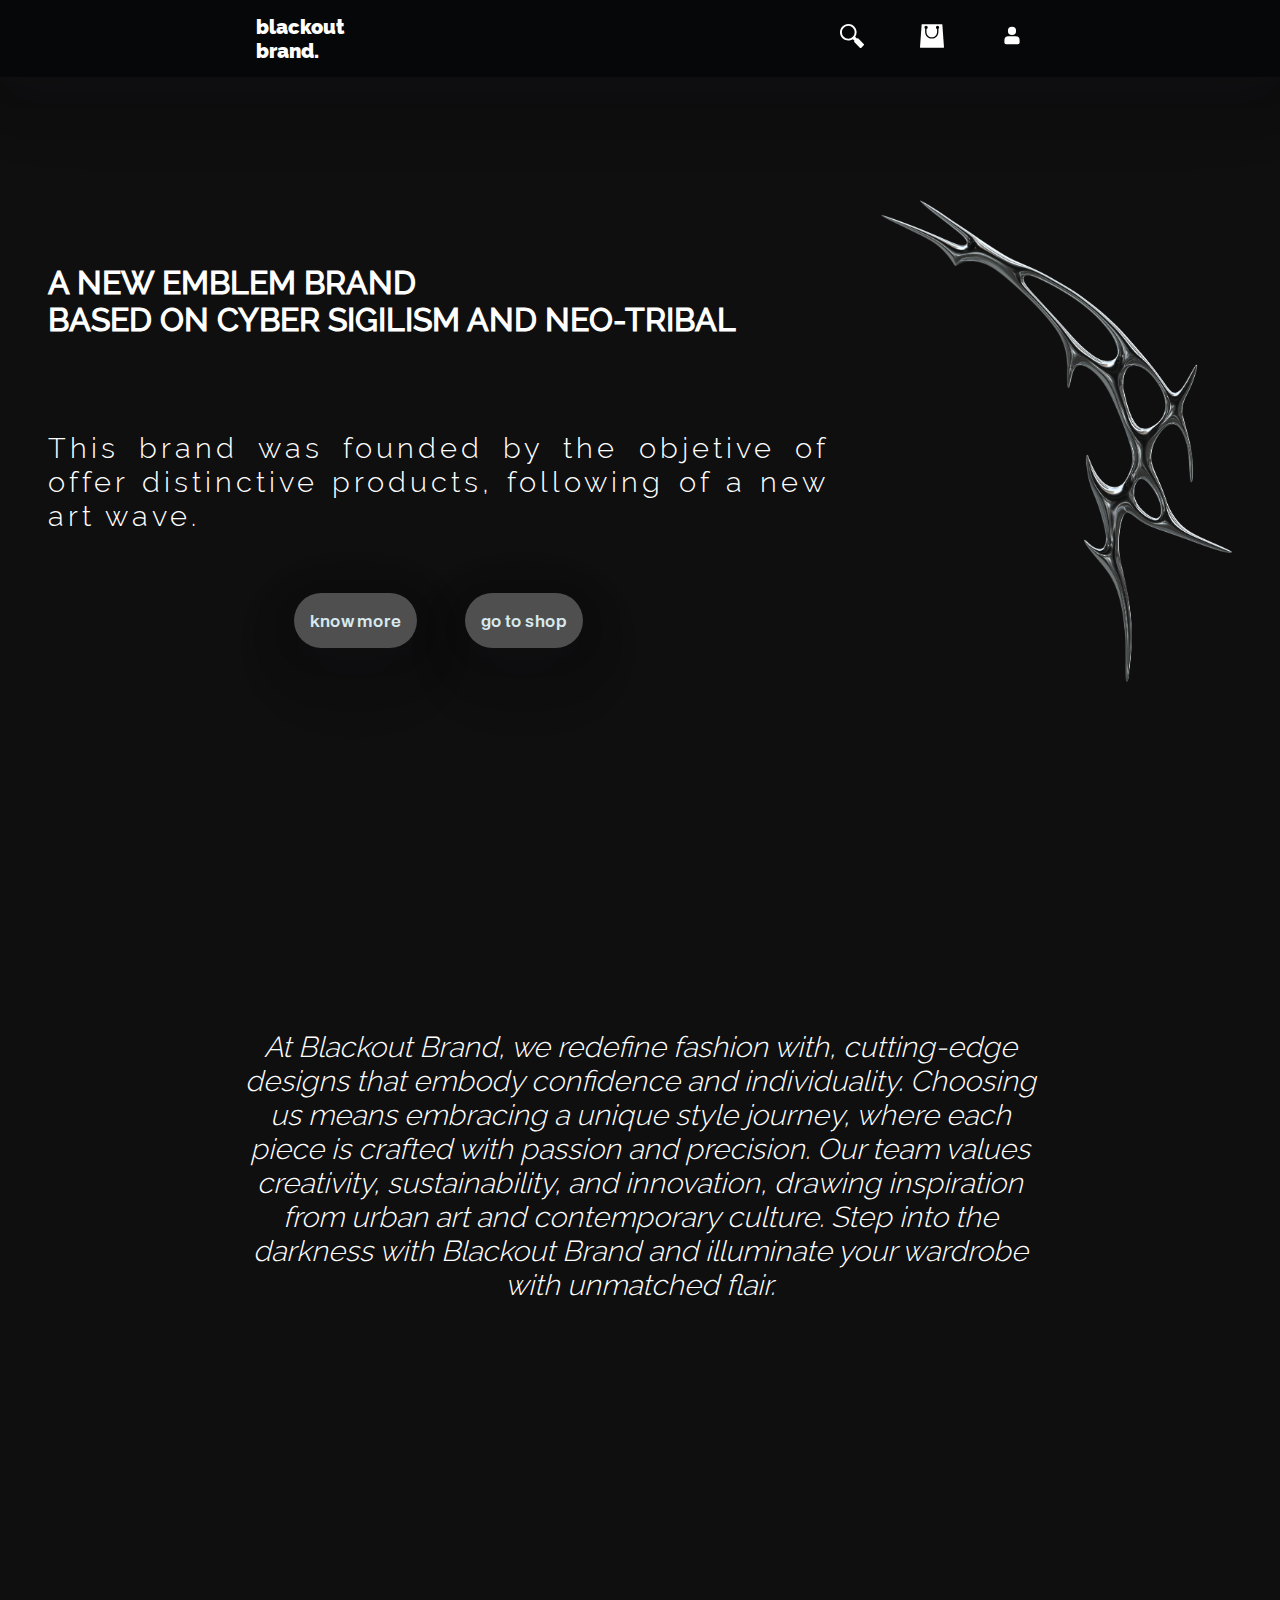
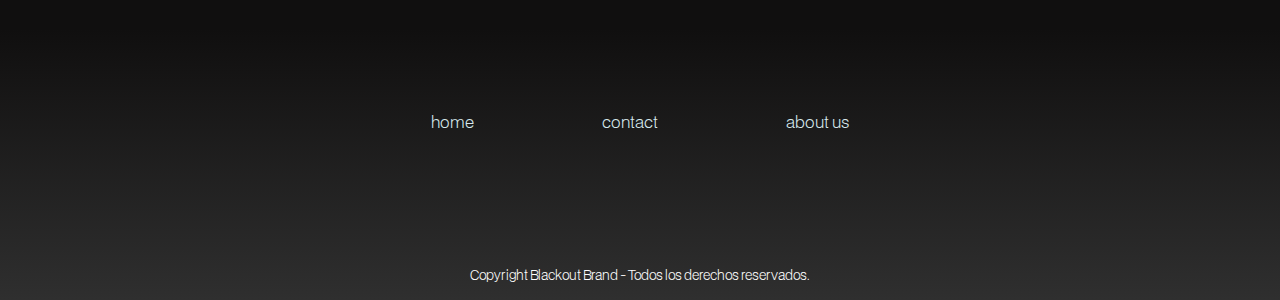
<file: index.html>
<!DOCTYPE html>
<html lang="en">
<head>
    <link rel="stylesheet" href="/assets/CSS/header.css">
    <link rel="stylesheet" href="/assets/CSS/index.css">
    <link rel="stylesheet" href="/assets/CSS/footer.css">
    <meta charset="UTF-8">
    <meta name="viewport" content="width=device-width, initial-scale=1.0">
    <title>blackout brand</title>
</head>
<body>
    <header>
        <nav>
            <div class="logo"> 
                <p>blackout</p>
                <p>brand.</p>
            </div>
            <ul class="navbar">
                <li class="nav_item"><a href=""><img src="/assets/images/icons/search-icon.svg" alt=""></a></li>
                <li class="nav_item"><a href=""><img src="/assets/images/icons/shopping-bag-1-icon.svg" alt=""></a></li>
                <li class="nav_item"><a href=""><img src="/assets/images/icons/user-icon.svg" alt=""></a></li>
            </ul>
        </nav>
    </header>
    <main id="home">
        <section class="container_hero">
            <div class="hero_text">
                <h3> A NEW EMBLEM BRAND <br> BASED ON CYBER SIGILISM AND NEO-TRIBAL </h3>
                <p> This brand was founded by the objetive of offer distinctive products, following of a new art wave.</p>
                <div class="btns">
                    <div><a href="#descripcion">know more</a></div>
                    <div><a href="/pages/shop.html">go to shop</a></div>
                </div>
            </div>
            <img src="/assets/images/pictures/03_chrome_shape.png" alt="">
        </section>

        <section class="container_desc" id="descripcion">
            <p>At Blackout Brand, we redefine fashion with, cutting-edge designs that embody confidence and individuality. Choosing us means embracing a unique style journey, where each piece is crafted with passion and precision. Our team values creativity, sustainability, and innovation, drawing inspiration from urban art and contemporary culture. Step into the darkness with Blackout Brand and illuminate your wardrobe with unmatched flair.</p>
        </section>
    </main>
    <footer>
            <ul class="footer">
                <li class="foot_item"><a href="#home">home</a></li>
                <li class="foot_item"><a href="/pages/contact.html">contact</a></li>
                <li class="foot_item"><a href="/pages/aboutUs.html">about us</a></li>
            </ul>
            <p>Copyright Blackout Brand - Todos los derechos reservados.</p>
    </footer>
</body>
</html>
</file>
<file: assets/CSS/header.css>
@import url(/assets/CSS/root.css);
nav{
    display: flex;
    justify-content: space-around;
    align-items: center;
    background-color: var(--wood_smoke);
    padding: .5rem;
    box-shadow: rgba(17, 17, 26, 0.1) 0px 8px 24px, rgba(17, 17, 26, 0.1) 0px 16px 56px, rgba(14, 14, 29, 0.1) 0px 24px 80px;
}
div.logo > p{
    color: white;
    font-size: 20px;
    font-family: "RalewayBlack";
    display: block;
    margin: 0;
}
ul.navbar{
    display: flex;
    gap: 3.5rem;
    padding: 0;

    list-style: none;
} 
.navbar img{
    width: 1.5rem;
    height: 1.5rem;
    transition: transform 0.5s ease; 
}
.navbar img:hover{
    transform: scale(1.4);
}
</file>
<file: assets/CSS/index.css>
@import url(/assets/CSS/root.css);
main {
    display: flex;
    flex-direction: column;
    align-items: center;
    justify-content: center;
}
main > section{
    display: flex;
    flex-direction: row;
    justify-content: center;
    align-items: center;
    gap: 1rem 3rem;
    margin: 3rem;

    max-width: 1200px;
    height: 70vh;
}
.hero_text{
    display: flex;
    flex-direction: column;
    gap: 2rem;
}
.btns{
    display: flex;
    flex-direction: row;
    gap: 3rem;
    justify-content: center;
}
.btns > div{
    background-color: rgb(79, 79, 80);
    border-radius: 2rem;
    padding: 1rem;
    box-shadow: rgba(17, 17, 26, 0.1) 0px 8px 24px, rgba(17, 17, 26, 0.1) 0px 16px 56px, rgba(17, 17, 26, 0.1) 0px 24px 80px;
    transition: 0.7s ease;
}
.btns > div:hover{
    background-color: var(--aluminum);
}
.btns a{
    font-weight: 600;
    transition: 0.7s ease;
}
.btns a:hover{
    color: var(--blue_charcoal);
}
img {
    width: 30%;
}
h3{
    font-size: 2rem;
    color: white;
    text-align: start;
    font-family: "RalewayMedium";
}
p{
    font-size: 1.8rem;
    color: white;
    text-align: justify;
    font-family: "RalewayLight";
}
.container_desc > p{
    text-align: center;
    max-width: 800px;
    font-weight: 300;
    font-style: italic;
    color: white;
}
.hero_text > p{
    letter-spacing: 4px;
}
</file>
<file: assets/CSS/footer.css>
footer{
    background: rgb(16,15,15);
    background: linear-gradient(180deg, rgba(16,15,15,1) 7%, rgba(47,47,47,1) 100%);
}
footer  ul{
    height: 25vh;
    display: flex;
    flex-direction: row;
    align-items: center;
    justify-content: center;
    gap: 8rem;
    padding: 0;
    margin-top: 5rem;
}
footer p{
    text-align: center;
    font-size: small;
    margin: 0;
    color: white;
    font-family: "BDOGrotesk";
    font-weight: 200;
    padding: 1rem;
}
footer li{
    list-style: none;
    padding: 0;
}
</file>
